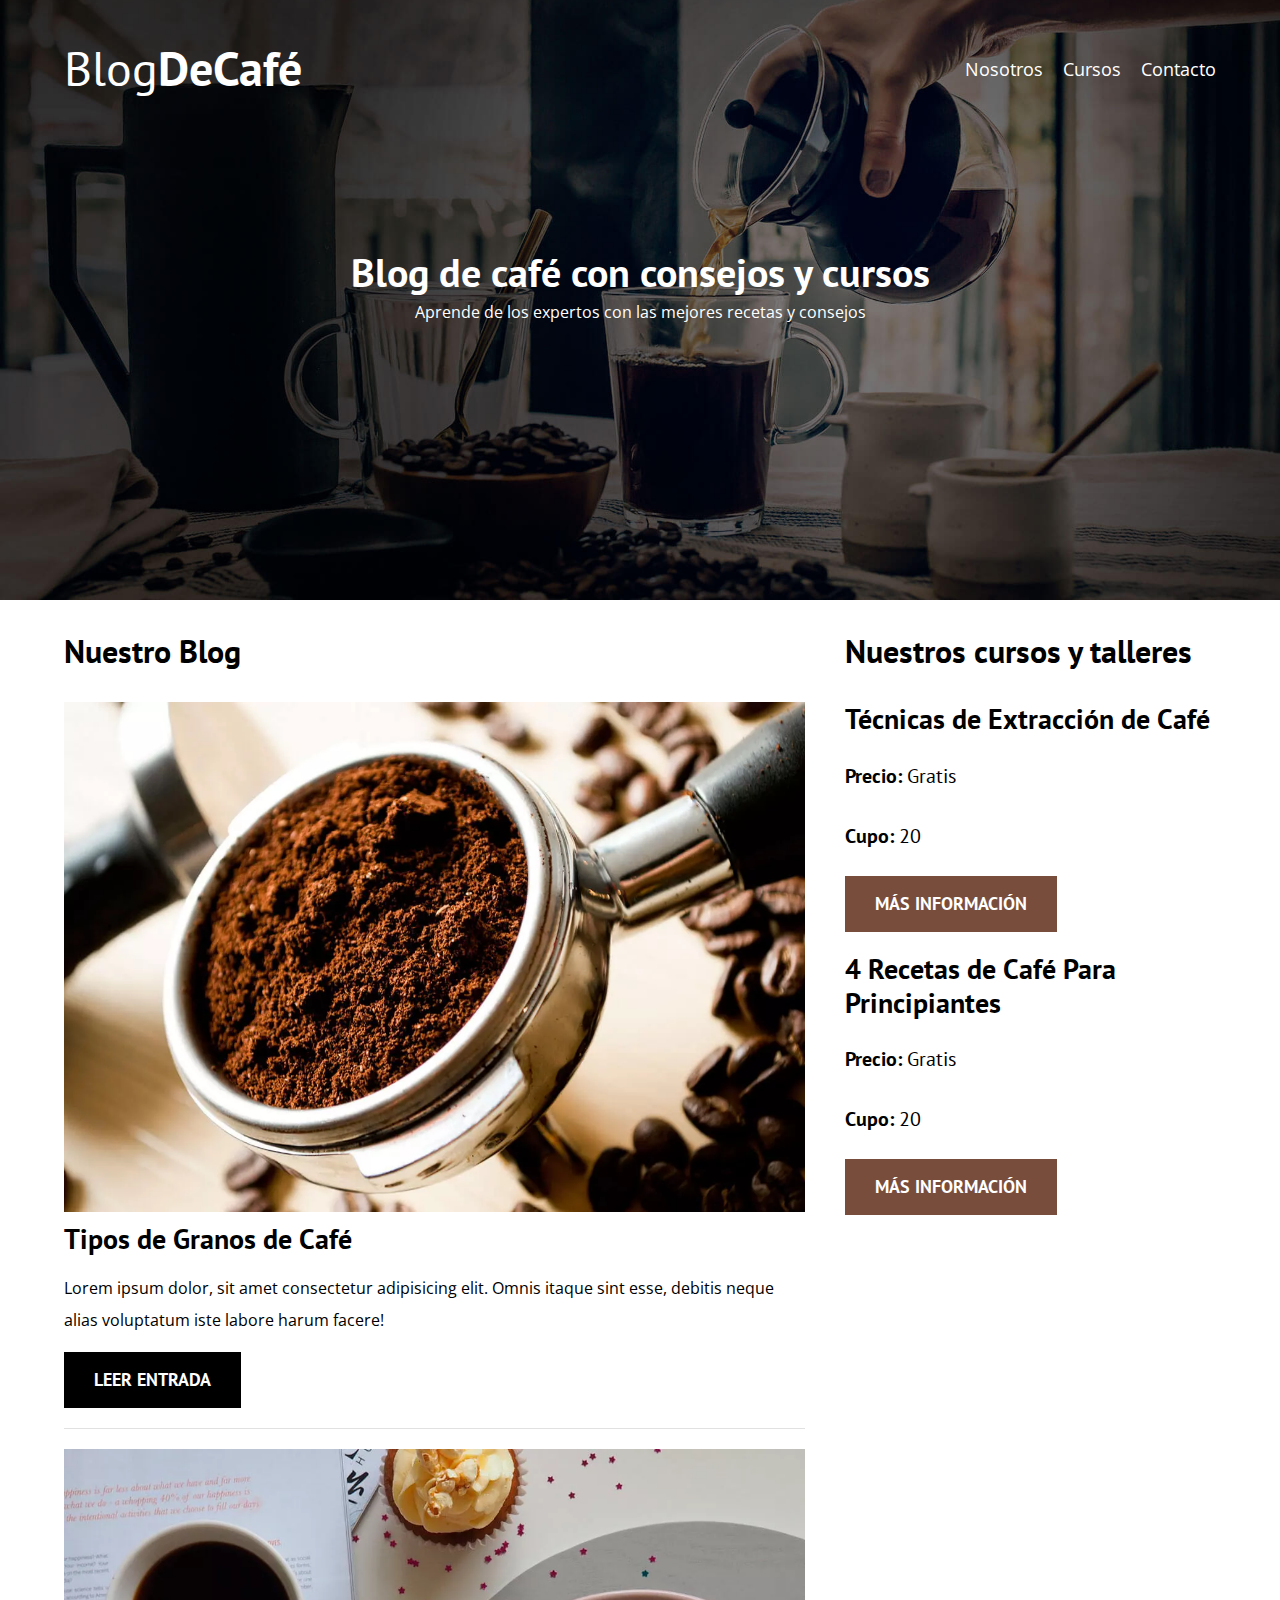
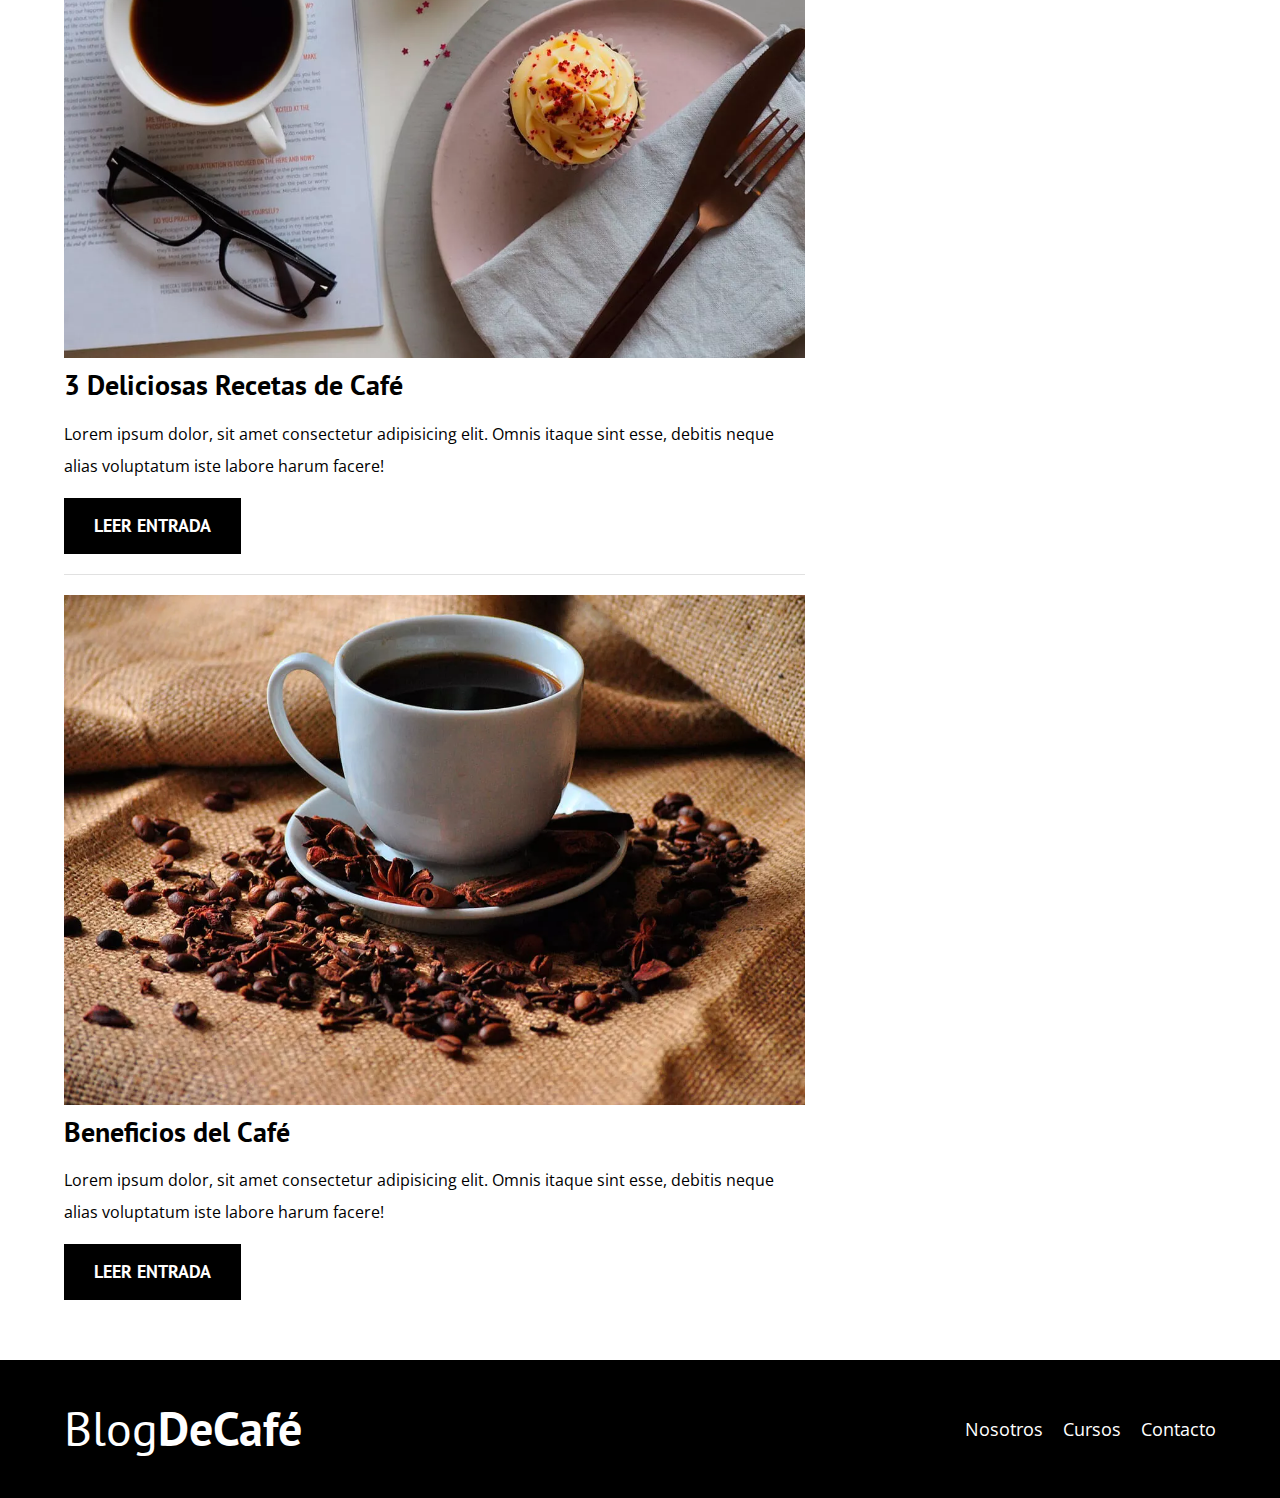
<file: index.html>
<!DOCTYPE html>
<html lang="en">
<head>
    <meta charset="UTF-8">
    <meta http-equiv="X-UA-Compatible" content="IE=edge">
    <meta name="viewport" content="width=device-width, initial-scale=1.0">
    <title>BlogDeCafe</title>
        
    <!-- Prefetch -->

    <link rel="Prefetch" href="cursos.html" as="document">
   
    <!-- Preload -->

    <link rel="preload" href="css/normalize.css" as="style">
    <link rel="stylesheet" href="css/normalize.css">

    <link rel="preconnect" href="https://fonts.gstatic.com">
    <link rel="preload" href="https://fonts.googleapis.com/css2?family=Open+Sans&family=PT+Sans:wght@400;700&display=swap" crossorigin="crossorigin" as="font">
    <link rel="stylesheet" href="https://fonts.googleapis.com/css2?family=Open+Sans&family=PT+Sans:wght@400;700&display=swap">


    <link rel="preload" href="css/style.css" as="style">
    <link rel="stylesheet" href="css/style.css">
</head>
<body>
    <header class="header">

        <div class="contenedor">
            <div class="barra">

                <a class="logo" href="index.html">
                    <h1 class="logo__nombre no-margin centrar-texto">Blog<span class="logo__bold">DeCafé</span></h1>
                </a>

                <nav class="navegacion">
                    <a class="navegacion__enlace" href="nosotros.html">Nosotros</a>
                    <a class="navegacion__enlace" href="cursos.html">Cursos</a>
                    <a class="navegacion__enlace" href="contacto.html">Contacto</a>
                </nav>
            </div>
        </div>

        <div class="header__texto">
            <h2 class="no-margin">Blog de café con consejos y cursos</h2>
            <p class="no-margin">Aprende de los expertos con las mejores recetas y consejos</p>
        </div>

    </header>

    <div class="contenedor contenido-principal">
        <main class="blog">
            <h3>Nuestro Blog</h3>

            <article class="entrada">

                <div class="entrada__imagen">
                    
                    <picture>
                        <source loading="lazy" srcset="img/blog1.webp" type="image/webp">
                        <img loading="lazy" src="img/blog1.jpg" alt="imagen blog">
                    </picture>
                    
                </div>

                <div class="entrada__contenido">
                    <h4 class="no-margin">Tipos de Granos de Café</h4>
                    <p>Lorem ipsum dolor, sit amet consectetur adipisicing elit. Omnis itaque sint esse, debitis neque alias voluptatum iste labore harum facere!</p>
                    <a href="entrada.html" class="boton boton--primario">Leer Entrada</a>
                </div>

            </article>

            <article class="entrada">

                <div class="entrada__imagen">
                    <picture>
                        <source loading="lazy" srcset="img/blog2.webp" type="image/webp">
                        <img loading="lazy" src="img/blog2.jpg" alt="imagen blog">
                    </picture>
                </div>

                <div class="entrada__contenido">
                    <h4 class="no-margin">3 Deliciosas Recetas de Café</h4>
                    <p>Lorem ipsum dolor, sit amet consectetur adipisicing elit. Omnis itaque sint esse, debitis neque alias voluptatum iste labore harum facere!</p>
                    <a href="entrada.html" class="boton boton--primario">Leer Entrada</a>
                </div>

            </article>

            <article class="entrada">

                <div class="entrada__imagen">
                    <picture>
                        <source loading="lazy" srcset="img/blog3.webp" type="image/webp">
                        <img loading="lazy" src="img/blog3.jpg" alt="imagen blog">
                    </picture>
                </div>

                <div class="entrada__contenido">
                    <h4 class="no-margin">Beneficios del Café</h4>
                    <p>Lorem ipsum dolor, sit amet consectetur adipisicing elit. Omnis itaque sint esse, debitis neque alias voluptatum iste labore harum facere!</p>
                    <a href="entrada.html" class="boton boton--primario">Leer Entrada</a>
                </div>

            </article>
        </main>
        <aside class="sidebar">
            <h3>Nuestros cursos y talleres</h3>

            <ul class="cursos no-padding">
                <li class="widgets-curso">
                    <h4 class="no-margin">Técnicas de Extracción de Café</h4>
                    <p class="widget-curso__label">
                        Precio: <span class="widget-curso__info">Gratis</span>
                    </p>
                    <p class="widget-curso__label">
                        Cupo: <span class="widget-curso__info">20</span>
                    </p>
                    <a href="entrada.html" class="boton boton--secundario">Más Información</a>
                </li>
                <li class="widgets-curso">
                    <h4 class="no-margin">4 Recetas de Café Para Principiantes</h4>
                    <p class="widget-curso__label">
                        Precio: <span class="widget-curso__info">Gratis</span>
                    </p>
                    <p class="widget-curso__label">
                        Cupo: <span class="widget-curso__info">20</span>
                    </p>
                    <a href="entrada.html" class="boton boton--secundario">Más Información</a>
                </li>
            </ul>
        </aside>
    </div>

    <footer class="footer">

        <div class="contenedor">
            <div class="barra">

                <a class="logo" href="index.html">
                    <h1 class="logo__nombre no-margin centrar-texto">Blog<span class="logo__bold">DeCafé</span></h1>
                </a>

                <nav class="navegacion">
                    <a class="navegacion__enlace" href="nosotros.html">Nosotros</a>
                    <a class="navegacion__enlace" href="cursos.html">Cursos</a>
                    <a class="navegacion__enlace" href="contacto.html">Contacto</a>
                </nav>
            </div>
        </div>

    </footer>
    
    <script src="js/modernizr.js"></script>
</body>
</html>
</file>
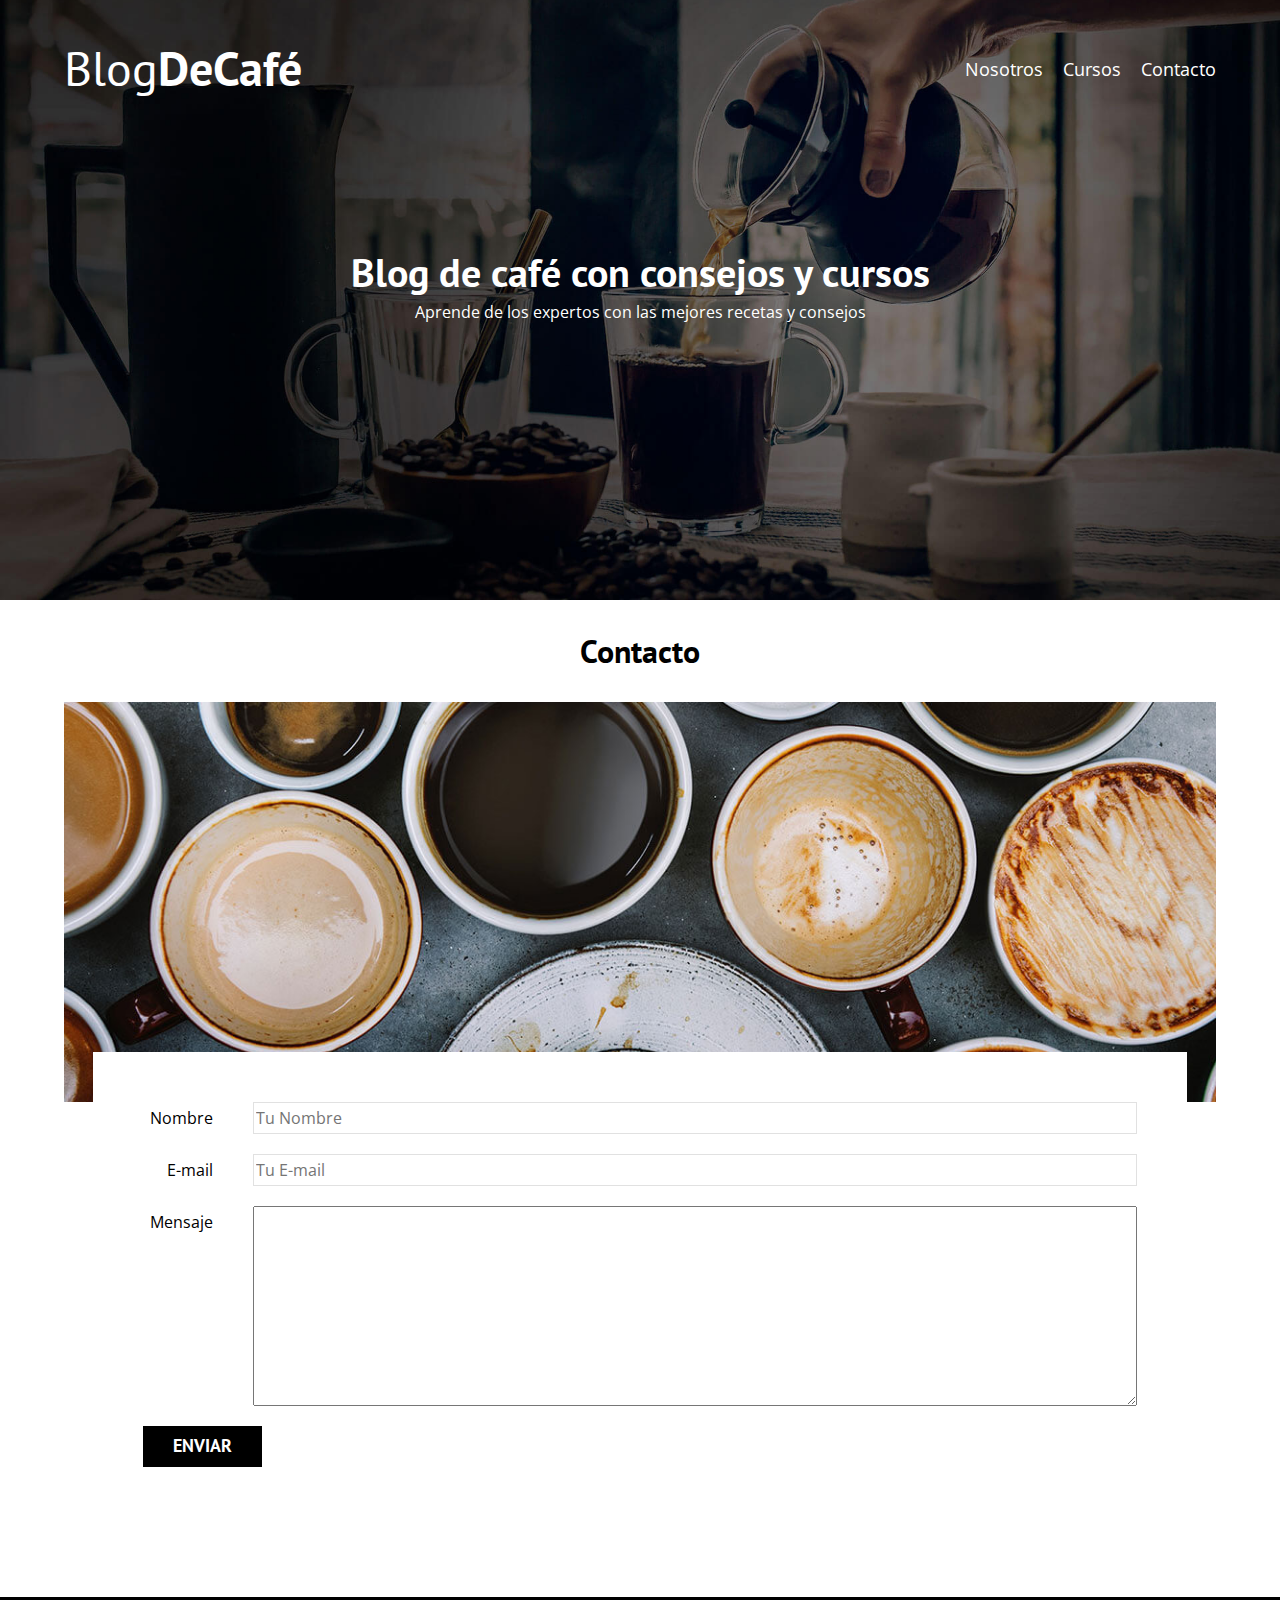
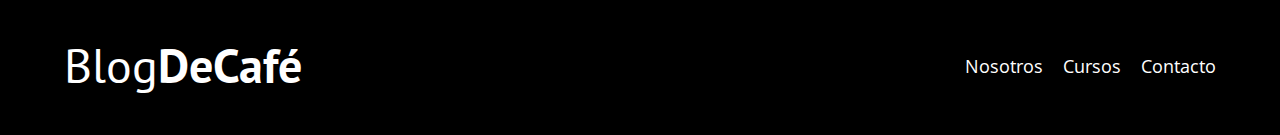
<file: contacto.html>
<!DOCTYPE html>
<html lang="en">
<head>
    <meta charset="UTF-8">
    <meta http-equiv="X-UA-Compatible" content="IE=edge">
    <meta name="viewport" content="width=device-width, initial-scale=1.0">
    <title>BlogDeCafe</title>
    <link rel="stylesheet" href="css/normalize.css">
    <link rel="preconnect" href="https://fonts.gstatic.com">
    <link rel="stylesheet" href="https://fonts.googleapis.com/css2?family=Open+Sans&family=PT+Sans:wght@400;700&display=swap">
    <link rel="stylesheet" href="css/style.css">
</head>
<body>
    <header class="header">

        <div class="contenedor">
            <div class="barra">

                <a class="logo" href="index.html">
                    <h1 class="logo__nombre no-margin centrar-texto">Blog<span class="logo__bold">DeCafé</span></h1>
                </a>

                <nav class="navegacion">
                    <a class="navegacion__enlace" href="nosotros.html">Nosotros</a>
                    <a class="navegacion__enlace" href="cursos.html">Cursos</a>
                    <a class="navegacion__enlace" href="contacto.html">Contacto</a>
                </nav>

            </div>
        </div>

        <div class="header__texto">
            <h2 class="no-margin">Blog de café con consejos y cursos</h2>
            <p class="no-margin">Aprende de los expertos con las mejores recetas y consejos</p>
        </div>

    </header>

    <div class="contenedor">
        
        <h3 class="centrar-texto">Contacto</h3>

        <div class="contacto-bg"></div>

        <form class="formulario">

            <div class="campo">

                <label class="campo__label" for="nombre">Nombre</label>
                <input class="campo__field" type="text" placeholder="Tu Nombre" id="nombre">
           
            </div>

            <div class="campo">

                <label class="campo__label" for="email">E-mail</label>
                <input class="campo__field" type="email" placeholder="Tu E-mail" id="email">
           
            </div>

            <div class="campo">

                <label class="campo__label" for="mensaje">Mensaje</label>
                <textarea class="campo__field--textarea" id="mensaje"></textarea>

            </div>
            
            <div class="campo">
                <input type="submit" value="enviar" class="boton boton--primario">
            </div>

        </form>

    </div>

    <footer class="footer">

        <div class="contenedor">
            <div class="barra">

                <a class="logo" href="index.html">
                    <h1 class="logo__nombre no-margin centrar-texto">Blog<span class="logo__bold">DeCafé</span></h1>
                </a>

                <nav class="navegacion">
                    <a class="navegacion__enlace" href="nosotros.html">Nosotros</a>
                    <a class="navegacion__enlace" href="cursos.html">Cursos</a>
                    <a class="navegacion__enlace" href="contacto.html">Contacto</a>
                </nav>

            </div>
        </div>

    </footer>

</body>
</html>
</file>
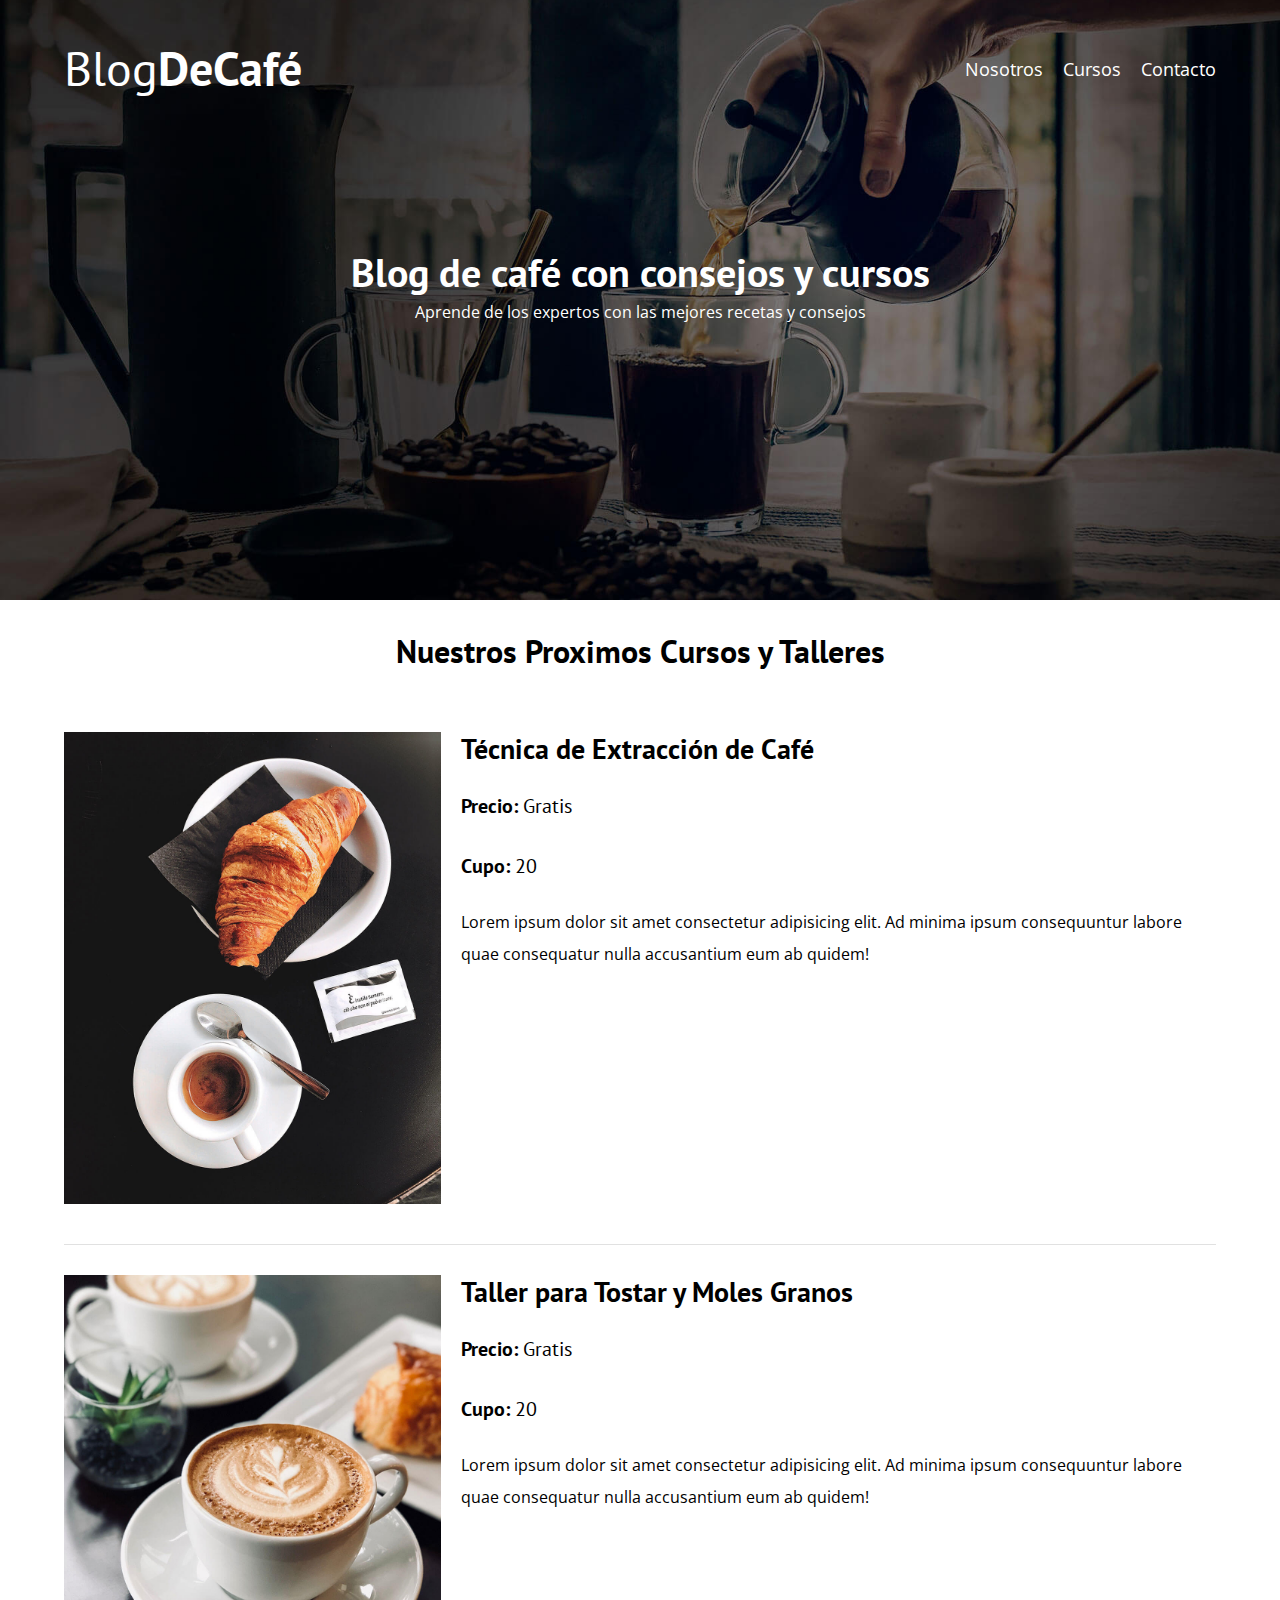
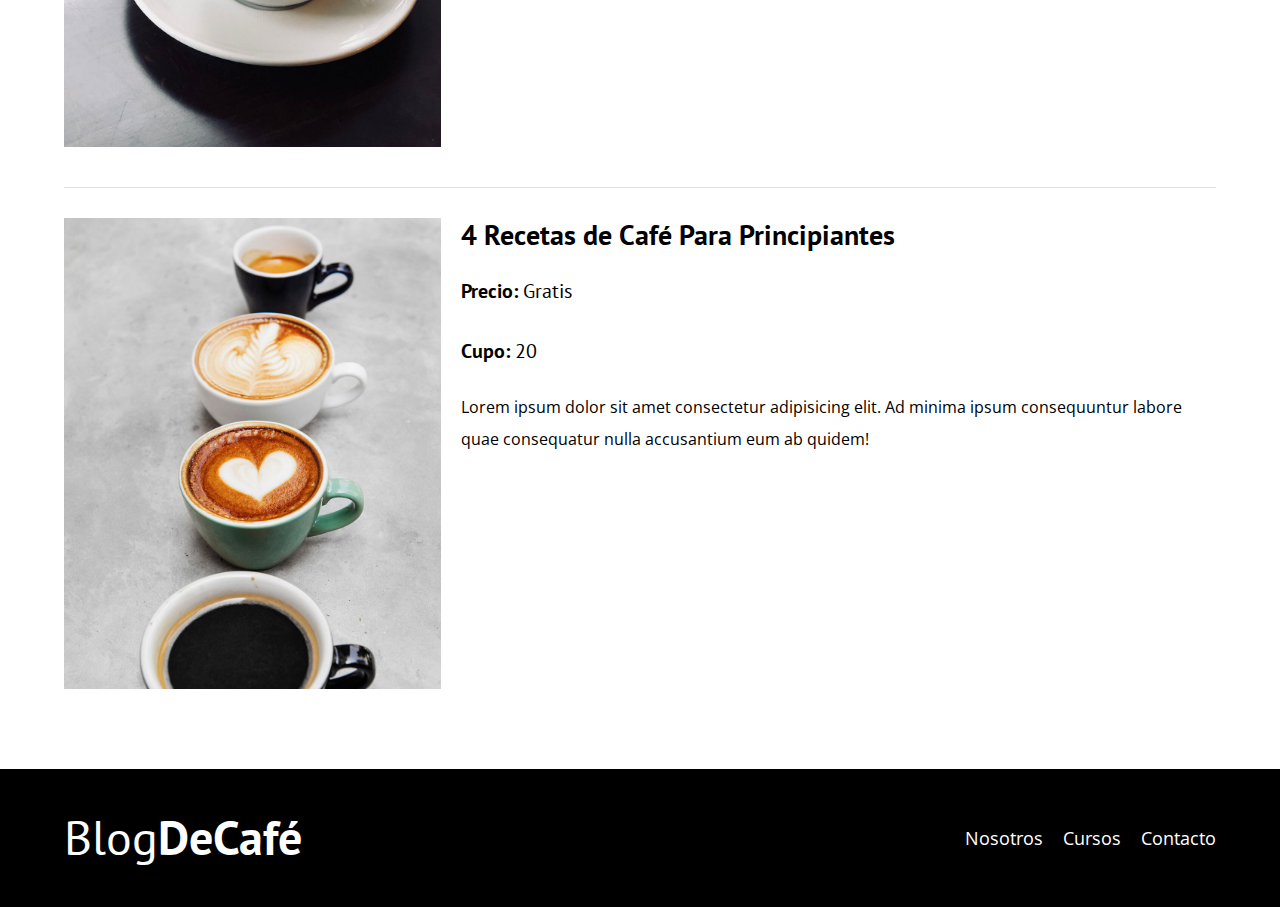
<file: cursos.html>
<!DOCTYPE html>
<html lang="en">
<head>
    <meta charset="UTF-8">
    <meta http-equiv="X-UA-Compatible" content="IE=edge">
    <meta name="viewport" content="width=device-width, initial-scale=1.0">
    <title>BlogDeCafe</title>
    <link rel="stylesheet" href="css/normalize.css">
    <link rel="preconnect" href="https://fonts.gstatic.com">
    <link rel="stylesheet" href="https://fonts.googleapis.com/css2?family=Open+Sans&family=PT+Sans:wght@400;700&display=swap">
    <link rel="stylesheet" href="css/style.css">
</head>
<body>
    <header class="header">

        <div class="contenedor">
            <div class="barra">

                <a class="logo" href="index.html">
                    <h1 class="logo__nombre no-margin centrar-texto">Blog<span class="logo__bold">DeCafé</span></h1>
                </a>

                <nav class="navegacion">
                    <a class="navegacion__enlace" href="nosotros.html">Nosotros</a>
                    <a class="navegacion__enlace" href="cursos.html">Cursos</a>
                    <a class="navegacion__enlace" href="contacto.html">Contacto</a>
                </nav>
            </div>
        </div>

        <div class="header__texto">
            <h2 class="no-margin">Blog de café con consejos y cursos</h2>
            <p class="no-margin">Aprende de los expertos con las mejores recetas y consejos</p>
        </div>

    </header>

    <div class="contenedor">
        <h3 class="centrar-texto">Nuestros Proximos Cursos y Talleres</h3>

        <div class="curso">

            <div class="curso__imagen">
                <img src="img/curso1.jpg" alt="imagen del curso">
            </div>
            
            <div class="curso__informacion">
                <h4 class="no-margin">Técnica de Extracción de Café</h4>
                <p class="curso__label">
                    Precio: <span class="curso__info">Gratis</span>
                </p>
                <p class="curso__label">
                    Cupo: <span class="curso__info">20</span>
                </p>
                <p class="curso__descripcion">
                    Lorem ipsum dolor sit amet consectetur adipisicing elit. Ad minima ipsum consequuntur labore quae consequatur nulla accusantium eum ab quidem!
                </p>
            </div>
            
        </div>
        <div class="curso">

            <div class="curso__imagen">
                <img src="img/curso2.jpg" alt="imagen del curso">
            </div>
            
            <div class="curso__informacion">
                <h4 class="no-margin">Taller para Tostar y Moles Granos</h4>
                <p class="curso__label">
                    Precio: <span class="curso__info">Gratis</span>
                </p>
                <p class="curso__label">
                    Cupo: <span class="curso__info">20</span>
                </p>
                <p class="curso__descripcion">
                    Lorem ipsum dolor sit amet consectetur adipisicing elit. Ad minima ipsum consequuntur labore quae consequatur nulla accusantium eum ab quidem!
                </p>
            </div>
            
        </div>
        <div class="curso">

            <div class="curso__imagen">
                <img src="img/curso3.jpg" alt="imagen del curso">
            </div>
            
            <div class="curso__informacion">
                <h4 class="no-margin">4 Recetas de Café Para Principiantes</h4>
                <p class="curso__label">
                    Precio: <span class="curso__info">Gratis</span>
                </p>
                <p class="curso__label">
                    Cupo: <span class="curso__info">20</span>
                </p>
                <p class="curso__descripcion">
                    Lorem ipsum dolor sit amet consectetur adipisicing elit. Ad minima ipsum consequuntur labore quae consequatur nulla accusantium eum ab quidem!
                </p>
            </div>
            
        </div>

    </div>

    <footer class="footer">

        <div class="contenedor">
            <div class="barra">

                <a class="logo" href="index.html">
                    <h1 class="logo__nombre no-margin centrar-texto">Blog<span class="logo__bold">DeCafé</span></h1>
                </a>

                <nav class="navegacion">
                    <a class="navegacion__enlace" href="nosotros.html">Nosotros</a>
                    <a class="navegacion__enlace" href="cursos.html">Cursos</a>
                    <a class="navegacion__enlace" href="contacto.html">Contacto</a>
                </nav>
            </div>
        </div>

    </footer>
</body>
</html>
</file>
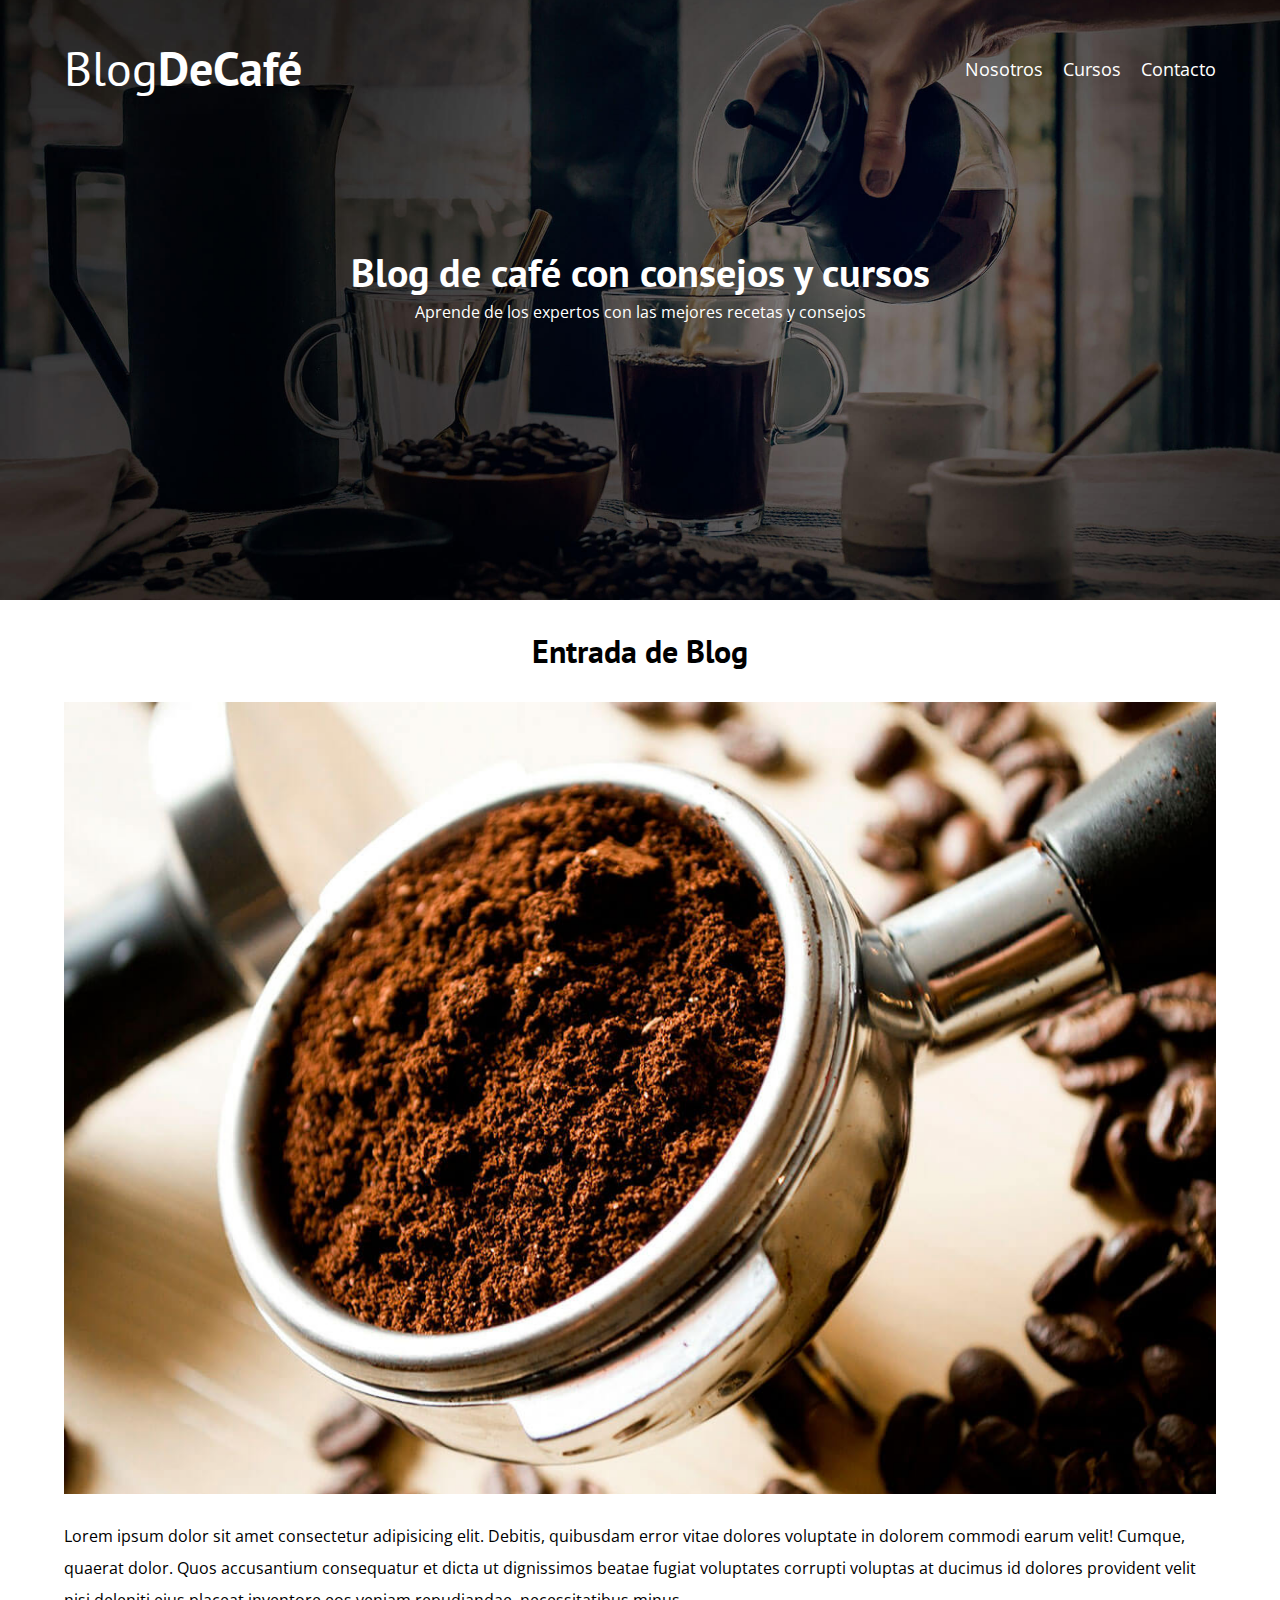
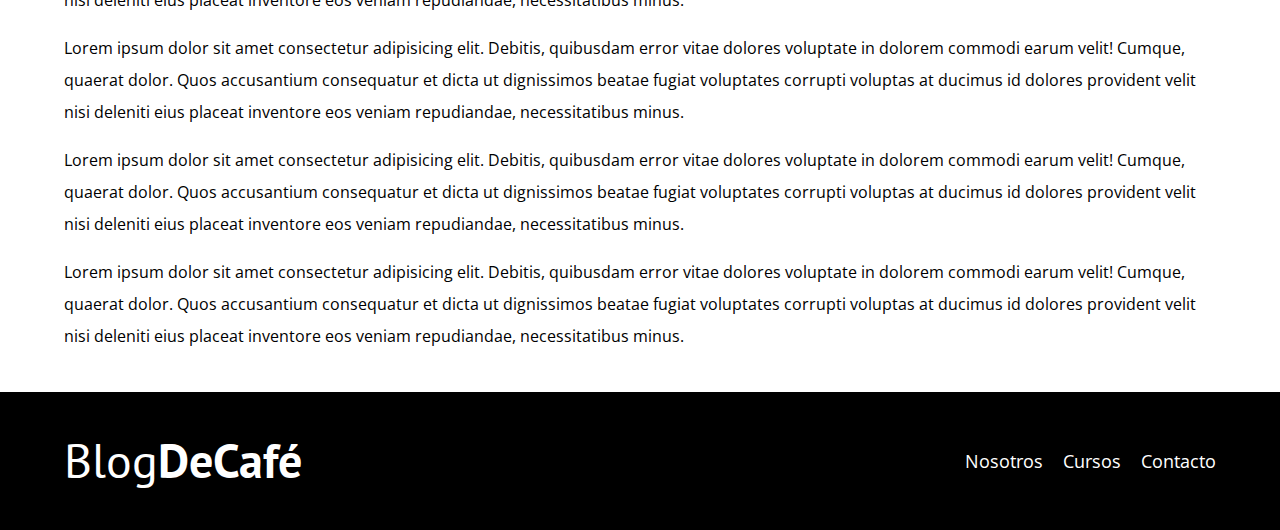
<file: entrada.html>
<!DOCTYPE html>
<html lang="en">
<head>
    <meta charset="UTF-8">
    <meta http-equiv="X-UA-Compatible" content="IE=edge">
    <meta name="viewport" content="width=device-width, initial-scale=1.0">
    <title>BlogDeCafe</title>
    <link rel="stylesheet" href="css/normalize.css">
    <link rel="preconnect" href="https://fonts.gstatic.com">
    <link rel="stylesheet" href="https://fonts.googleapis.com/css2?family=Open+Sans&family=PT+Sans:wght@400;700&display=swap">
    <link rel="stylesheet" href="css/style.css">
</head>
<body>
    <header class="header">

        <div class="contenedor">
            <div class="barra">

                <a class="logo" href="index.html">
                    <h1 class="logo__nombre no-margin centrar-texto">Blog<span class="logo__bold">DeCafé</span></h1>
                </a>

                <nav class="navegacion">
                    <a class="navegacion__enlace" href="nosotros.html">Nosotros</a>
                    <a class="navegacion__enlace" href="cursos.html">Cursos</a>
                    <a class="navegacion__enlace" href="contacto.html">Contacto</a>
                </nav>
            </div>
        </div>

        <div class="header__texto">
            <h2 class="no-margin">Blog de café con consejos y cursos</h2>
            <p class="no-margin">Aprende de los expertos con las mejores recetas y consejos</p>
        </div>

    </header>

    <div class="contenedor">
        <h3 class="centrar-texto">Entrada de Blog</h3>

        <div class="entrada">
            <div class="entrada__imagen">
                <img src="img/blog1.jpg" alt="imagen nosotros">
            </div>

            <div class="entrada__texto">
                <p>Lorem ipsum dolor sit amet consectetur adipisicing elit. Debitis, quibusdam error vitae dolores voluptate in dolorem commodi earum velit! Cumque, quaerat dolor. Quos accusantium consequatur et dicta ut dignissimos beatae fugiat voluptates corrupti voluptas at ducimus id dolores provident velit nisi deleniti eius placeat inventore eos veniam repudiandae, necessitatibus minus.</p>
                <p>Lorem ipsum dolor sit amet consectetur adipisicing elit. Debitis, quibusdam error vitae dolores voluptate in dolorem commodi earum velit! Cumque, quaerat dolor. Quos accusantium consequatur et dicta ut dignissimos beatae fugiat voluptates corrupti voluptas at ducimus id dolores provident velit nisi deleniti eius placeat inventore eos veniam repudiandae, necessitatibus minus.</p>
                <p>Lorem ipsum dolor sit amet consectetur adipisicing elit. Debitis, quibusdam error vitae dolores voluptate in dolorem commodi earum velit! Cumque, quaerat dolor. Quos accusantium consequatur et dicta ut dignissimos beatae fugiat voluptates corrupti voluptas at ducimus id dolores provident velit nisi deleniti eius placeat inventore eos veniam repudiandae, necessitatibus minus.</p>
                <p>Lorem ipsum dolor sit amet consectetur adipisicing elit. Debitis, quibusdam error vitae dolores voluptate in dolorem commodi earum velit! Cumque, quaerat dolor. Quos accusantium consequatur et dicta ut dignissimos beatae fugiat voluptates corrupti voluptas at ducimus id dolores provident velit nisi deleniti eius placeat inventore eos veniam repudiandae, necessitatibus minus.</p>
            </div>
        </div>
    </div>

    <footer class="footer">

        <div class="contenedor">
            <div class="barra">

                <a class="logo" href="index.html">
                    <h1 class="logo__nombre no-margin centrar-texto">Blog<span class="logo__bold">DeCafé</span></h1>
                </a>

                <nav class="navegacion">
                    <a class="navegacion__enlace" href="nosotros.html">Nosotros</a>
                    <a class="navegacion__enlace" href="cursos.html">Cursos</a>
                    <a class="navegacion__enlace" href="contacto.html">Contacto</a>
                </nav>
            </div>
        </div>

    </footer>
</body>
</html>
</file>
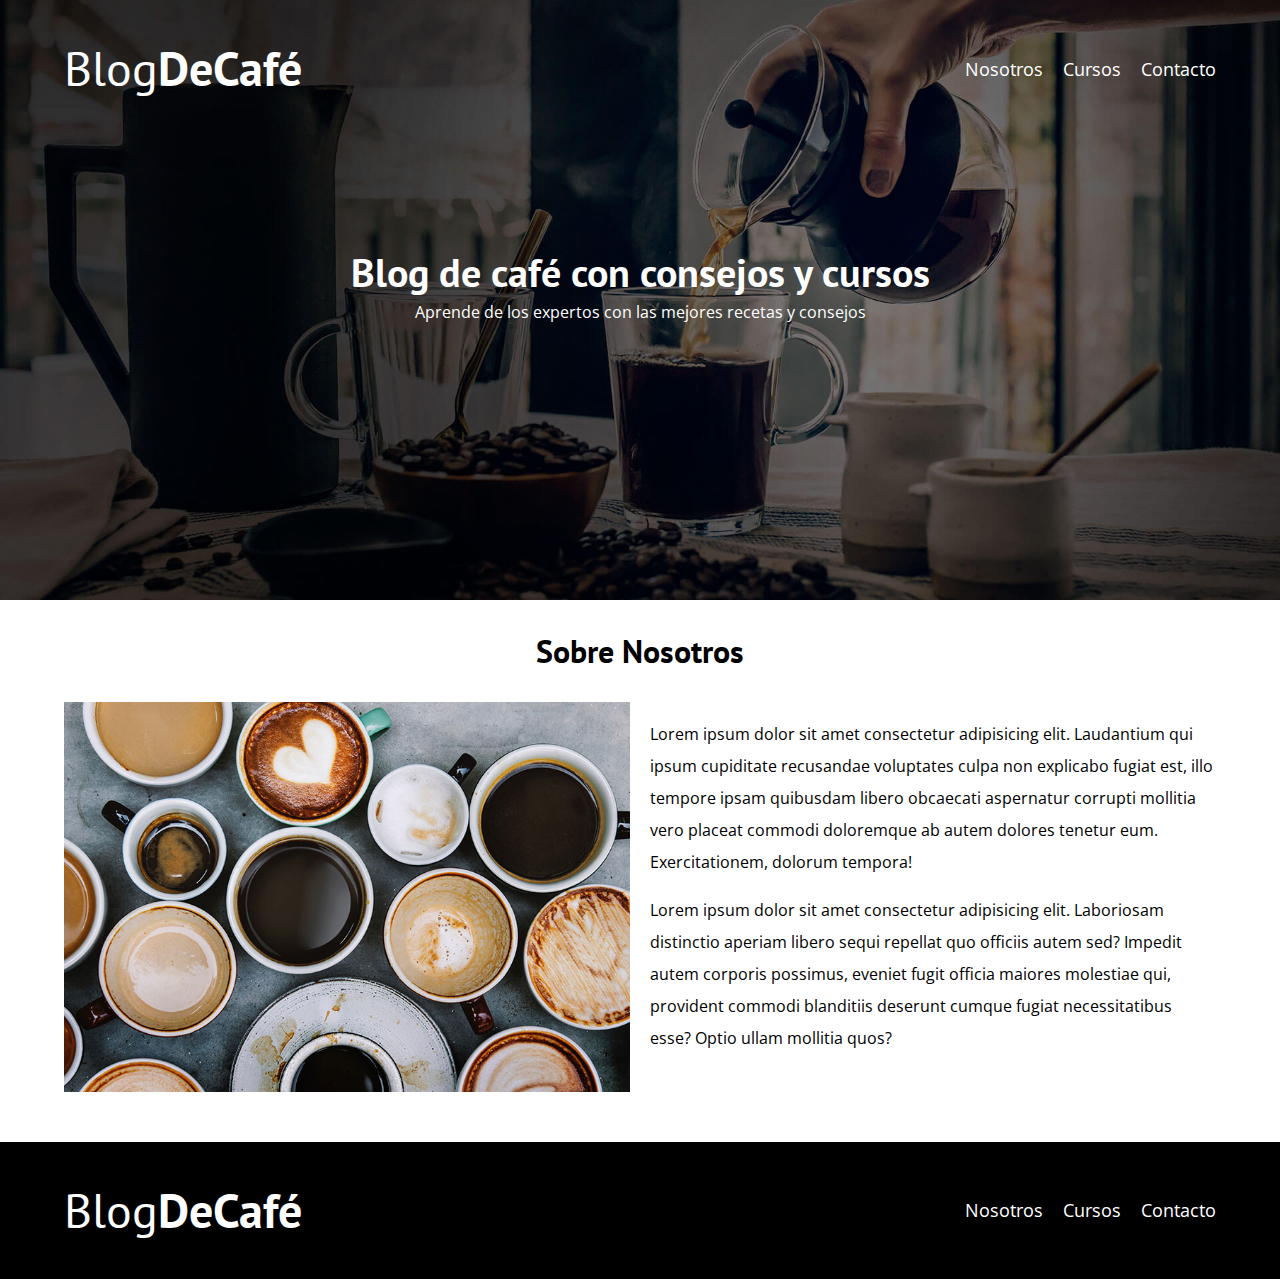
<file: nosotros.html>
<!DOCTYPE html>
<html lang="en">
<head>
    <meta charset="UTF-8">
    <meta http-equiv="X-UA-Compatible" content="IE=edge">
    <meta name="viewport" content="width=device-width, initial-scale=1.0">
    <title>BlogDeCafe</title>
    <link rel="stylesheet" href="css/normalize.css">
    <link rel="preconnect" href="https://fonts.gstatic.com">
    <link rel="stylesheet" href="https://fonts.googleapis.com/css2?family=Open+Sans&family=PT+Sans:wght@400;700&display=swap">
    <link rel="stylesheet" href="css/style.css">
</head>
<body>
    <header class="header">

        <div class="contenedor">
            <div class="barra">

                <a class="logo" href="index.html">
                    <h1 class="logo__nombre no-margin centrar-texto">Blog<span class="logo__bold">DeCafé</span></h1>
                </a>

                <nav class="navegacion">
                    <a class="navegacion__enlace" href="nosotros.html">Nosotros</a>
                    <a class="navegacion__enlace" href="cursos.html">Cursos</a>
                    <a class="navegacion__enlace" href="contacto.html">Contacto</a>
                </nav>
            </div>
        </div>

        <div class="header__texto">
            <h2 class="no-margin">Blog de café con consejos y cursos</h2>
            <p class="no-margin">Aprende de los expertos con las mejores recetas y consejos</p>
        </div>

    </header>

    <div class="contenedor">
        <h3 class="centrar-texto">Sobre Nosotros</h3>

        <div class="sobre-nosotros">
            <div class="sobre-nosotros__imagen">
                <img src="img/nosotros.jpg" alt="imagen nosotros">
            </div>

            <div class="sobre-nosotros__texto">
                <p>Lorem ipsum dolor sit amet consectetur adipisicing elit. Laudantium qui ipsum cupiditate recusandae voluptates culpa non explicabo fugiat est, illo tempore ipsam quibusdam libero obcaecati aspernatur corrupti mollitia vero placeat commodi doloremque ab autem dolores tenetur eum. Exercitationem, dolorum tempora!</p>
                <p>Lorem ipsum dolor sit amet consectetur adipisicing elit. Laboriosam distinctio aperiam libero sequi repellat quo officiis autem sed? Impedit autem corporis possimus, eveniet fugit officia maiores molestiae qui, provident commodi blanditiis deserunt cumque fugiat necessitatibus esse? Optio ullam mollitia quos?</p>
            </div>
        </div>
    </div>

    <footer class="footer">

        <div class="contenedor">
            <div class="barra">

                <a class="logo" href="index.html">
                    <h1 class="logo__nombre no-margin centrar-texto">Blog<span class="logo__bold">DeCafé</span></h1>
                </a>

                <nav class="navegacion">
                    <a class="navegacion__enlace" href="nosotros.html">Nosotros</a>
                    <a class="navegacion__enlace" href="cursos.html">Cursos</a>
                    <a class="navegacion__enlace" href="contacto.html">Contacto</a>
                </nav>
            </div>
        </div>

    </footer>
</body>
</html>
</file>
<file: css/style.css>
:root {
    --fuenteHeading: 'PT Sans', sans-serf;
    --fuenteParrafos: 'Open Sans', sans-serif;

    --primario: #784D3C;
    --gris: #E1E1E1;
    --blanco: #ffffff;
    --negro: #000000;
}
html {
    box-sizing: border-box;
    font-size: 62.5%;
}
*, *:before, *:after {
    box-sizing: inherit;
}
body {
    font-family: var(--fuenteParrafos);
    font-size: 1.6rem;
    line-height: 2;
}

/* Globales */

.contenedor {
    width: min(90%, 120rem);
    margin: 0 auto;
}
a {
    text-decoration: none;
}
h1, h2, h3, h4 {
    font-family: var(--fuenteHeading);
    line-height: 1.2;
}
h1 {
    font-size: 4.8rem;
}
h2 {
    font-size: 4rem;
}
h3{
    font-size: 3.2rem;
}
h4 {
    font-size: 2.8rem;
}
img {
    max-width: 100%;
}

/* Utilidades */

.no-margin {
    margin: 0;
}
.no-padding {
    padding: 0;
}
.centrar-texto {
    text-align: center;
}

/* Header */

.header {
    background-image: url(../img/banner.jpg);
    height: 60rem;
    background-size: cover;
    background-repeat: no-repeat;
    background-position: center center;
}
.header__texto {
    text-align: center;
    color: var(--blanco);
    margin-top: 5rem;
}
@media (min-width: 768px) {
    .header__texto {
        margin-top: 15rem;
    }
}
.barra {
    padding-top: 4rem;
}
@media (min-width: 768px) {
    .barra {
        display: flex;
        justify-content: space-between;
        align-items: center;
    }
}
.logo {
    color: var(--blanco);
}
.logo__nombre {
    font-weight: normal;
}
.logo__bold {
    font-weight: bold;
}
@media (min-width: 768px) {
    .navegacion {
        display: flex;
        gap: 2rem;
    }
}
.navegacion__enlace {
    display: block;
    text-align: center;
    font-size: 1.8rem;
    color: var(--blanco);
}

@media (min-width: 768px) {
    .contenido-principal {
        display: grid;
        grid-template-columns: 2fr 1fr;
        gap: 4rem;
    }
}

.entrada {
    border-bottom: 1px solid var(--gris);
    margin-bottom: 2rem;
}
.entrada:last-of-type {
    border: none;
    margin-bottom: 0;
}
.boton {
    display: block;
    font-family: var(--fuenteHeading);
    color: var(--blanco);
    text-align: center;
    padding: 1rem 3rem;
    font-size: 1.8rem;
    text-transform: uppercase;
    font-weight: bold;
    margin-bottom: 2rem;
    border: none;
}
@media (min-width: 768px) {
    .boton {
        display: inline-block;
    }
}
.boton:hover{
    cursor: pointer;
}
.boton--primario {
    background-color: var(--negro);
}
.boton--secundario {
    background-color: var(--primario);
}
.cursos {
    list-style: none;
}
.widget-curso {
    border-bottom: 1px solid var(--gris);
    margin-bottom: 2rem;
}
.widget-curso:last-of-type {
    border: none;
    margin-bottom: 0;
}
.widget-curso__label,
.curso__label{
    font-family: var(--fuenteHeading);
    font-weight: bold;
}
.widget-curso__info,
.curso__info {
    font-weight: normal;
}

.widget-curso__info,
.widget-curso__label,
.curso__label,
.curso__info {
    font-size: 2rem;
}

.footer{
    background-color: var(--negro);
    padding-bottom: 4rem;
    margin-top: 4rem;
}

/* Sobre Nosotros*/

@media (min-width: 768px) {
    .sobre-nosotros {
        display: grid;
        grid-template-columns: repeat(2, 1fr);
        column-gap: 2rem
    }
}

/* Crusos */

.curso {
    padding: 3rem 0;
    border-bottom: 1px solid var(--gris); 
}
@media (min-width: 768px) {
    .curso {
        display: grid;
        grid-template-columns: 1fr 2fr;
        column-gap: 2rem;
    }
}
.curso:last-of-type {
    border: none;
}
/* Entrada */

/* Contacto */

.contacto-bg {
    background-image: url(../img/contacto.jpg);
    height: 40rem;
    background-size: cover;
    background-repeat: no-repeat;
}

.formulario {
    background-color: var(--blanco);
    margin: -5rem auto 0 auto;
    width: 95%;
    padding: 5rem;
}
.campo {
    display: flex;
    margin-bottom: 2rem;
    gap: 2rem;
}
.campo__label {
    flex: 0 0 9rem;
    text-align: right;
    padding-right: 2rem;
}
.campo__field {
    flex: 1;
    border: 1px solid var(--gris);
}
.campo__field--textarea {
    height: 20rem;
    width: 95%;
}
</file>
